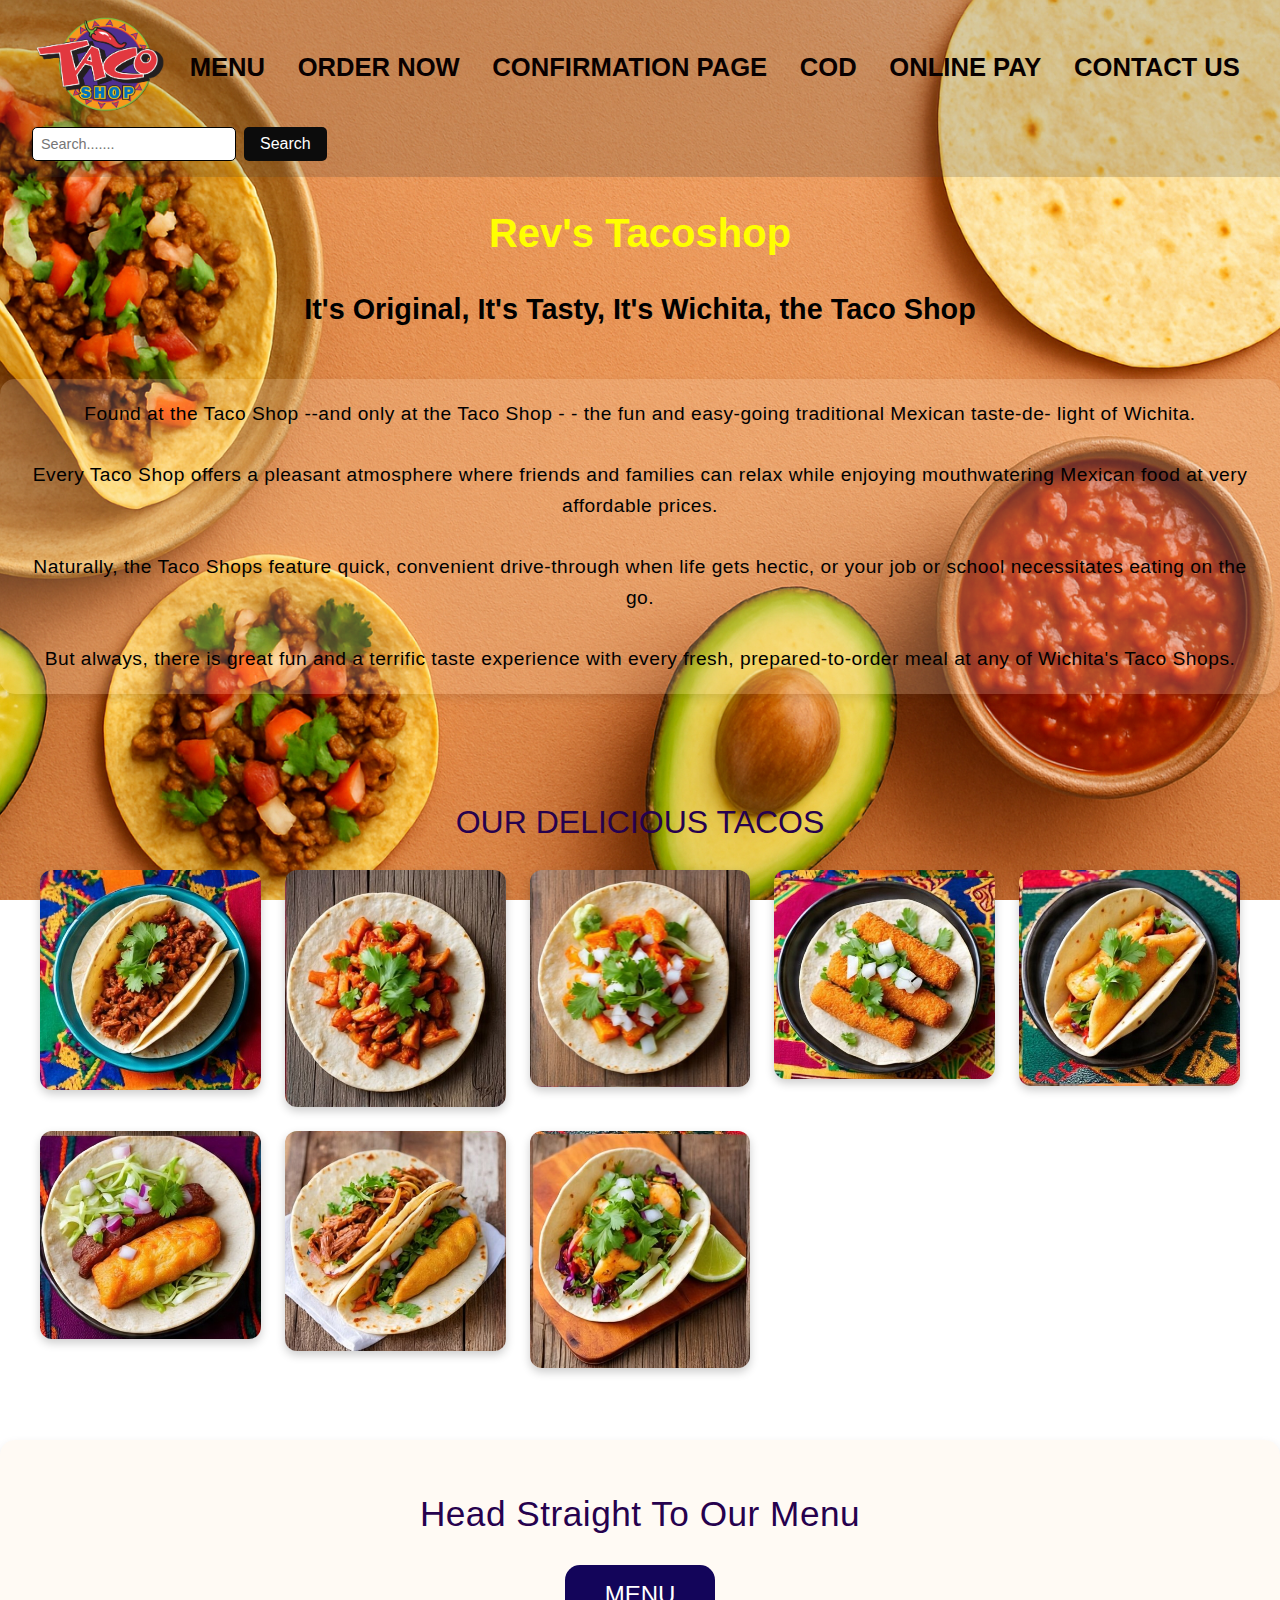
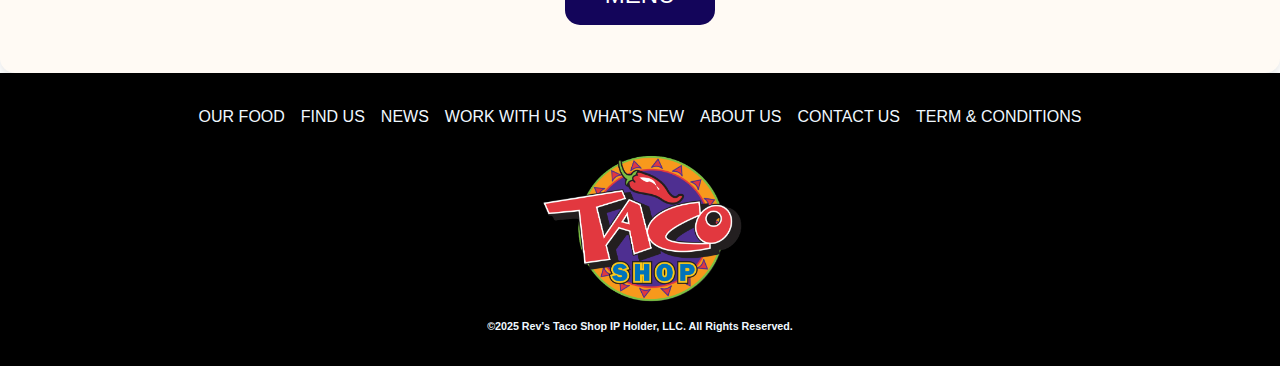
<file: index.html>
<!DOCTYPE html>
<html lang="en">
<head>
    <meta charset="UTF-8">
    <meta name="viewport" content="width=device-width, initial-scale=1.0">
    <title>Rev's Tacoshop</title>
       <link rel="stylesheet" href="styles.css">


</head>
<body>
    <header>
        <nav>
         <div id="nav_bar">
            <div id="nav_bar_content"> 
            <a id="logo" href="index.html"><img src="image.png" alt="Rev's Tacoshop Logo"></a>
            <a id="Menu" href="Menu.html">MENU</a>
            <a id="order_now" href="Order.html">ORDER NOW</a>
            <a id="confirmation" href="Confirmation.html">CONFIRMATION PAGE</a>
            <a id="COD" href="Cod.html">COD</a>
            <a id="online_pay" href="OnlinePay.html">ONLINE PAY</a>
            <a id="contact_us" href="contactus.html">CONTACT US</a>
            


            <!--Search form-->

            <form id="form1"action="action.php" method="get">
            <input id="search_bar" type="text" placeholder="Search.......">
            <button id="search_button" type="button" onclick="alert('hi im shivay')">Search</button>
            </form>
            </div>
        </div>
        </nav>
    </header>
    <main>
        <h1 class="top_heading"><b>Rev's Tacoshop</b></h1>
        <h3 id="second_heading">It's Original, It's Tasty, It's Wichita, the Taco Shop</h3>
        <p id="para_1">Found at the Taco Shop --and only at the Taco Shop - - the fun and easy-going traditional Mexican taste-de- light of Wichita.<br><br> Every Taco Shop offers a pleasant atmosphere where friends and families can relax while enjoying mouthwatering Mexican food at very affordable prices.<br><br>
Naturally, the Taco Shops feature quick, convenient drive-through when life gets hectic, or your job or school necessitates eating on the go.<br><br>
But always, there is great fun and a terrific taste experience with every fresh, prepared-to-order meal at any of Wichita's Taco Shops.</p>
<br>


<!-- /*HERE IS HTML TAGS FOR MAPS AND PHOTO OF TACOSHOP*/ -->
     <!-- <br>
            <img id="shop_photo" src="Rev's Photo.jpg"alt= "Shops pic"> 
            /*height="100" width="100" dimensions for phic*/ 
        <br>      <br>
        <label id="location_caption"><p><b>Location Of are Steamed Store-</b></p></label>
        <div id="location_maps">
        <iframe src="https://www.google.com/maps/embed?pb=!1m18!1m12!1m3!1d3501.1188710335036!2d77.2410203!3d28.656159199999998!2m3!1f0!2f0!3f0!3m2!1i1024!2i768!4f13.1!3m3!1m2!1s0x390cfce26ec085ef%3A0x441e32f4fa5002fb!2sRed%20Fort!5e0!3m2!1sen!2sin!4v1756997111128!5m2!1sen!2sin" width="580" height="300" style="border:0;" allowfullscreen="" loading="lazy" referrerpolicy="no-referrer-when-downgrade"></iframe>
        </div> -->
   
     <!-- <br><br>      <br>     <br>   
     <footer>
        <div>
        <button onclick="window.open('Order.html', '_blank')" Order Now>Order Now</button>
        </div> 
    </footer> -->

    <section id="gallery">
        <div class="gallery_heading">OUR DELICIOUS TACOS</div>
        <div class="gallery_container">
            <img src="taco1.jpg" alt="taco1">
            <img src="taco2.jpg" alt="taco2">
            <img src="taco3.jpg" alt="taco3">
            <img src="taco4.jpg" alt="taco4">
            <img src="taco5.jpg" alt="taco5">
            <img src="taco6.jpg" alt="taco6">
            <img src="taco7.jpg" alt="taco7">
            <img src="taco8.jpg" alt="taco8">
            <!-- <img src="taco9.jpeg" alt="taco9"> -->
        </div>
        <br>
    </section>
    <section id="menu">
    <div class="menu_heading">Head Straight To Our Menu</div>
    <button onclick="window.open('Menu.html', '_blank')">MENU</button>
    </section>
     </main>
     <footer>
        <section id="footer">
            <div id="links">
            <a id="our_food" href="#">OUR FOOD</a>
            <a id="find_us" href="#">FIND US</a>
            <a id="news" href="#">NEWS</a>
            <a id="work_with_us" href="#">WORK WITH US</a>
            <a id="whats_new" href="#">WHAT'S NEW</a>
            <a id="about_us" href="#">ABOUT US</a>
            <a id="contact_us" href="#">CONTACT US</a>
            <a id="tnc" href="#">TERM & CONDITIONS</a>
            </div>
            <div id="copyright">
                <div id="pic">
                <a id="logo" href="#"><img src="image.png" alt="pic"></a>
                <h6>©2025 Rev's Taco Shop IP Holder, LLC. All Rights Reserved.</h6>
                </div>
            </div>
            </div>
</body>
</html>
</file>
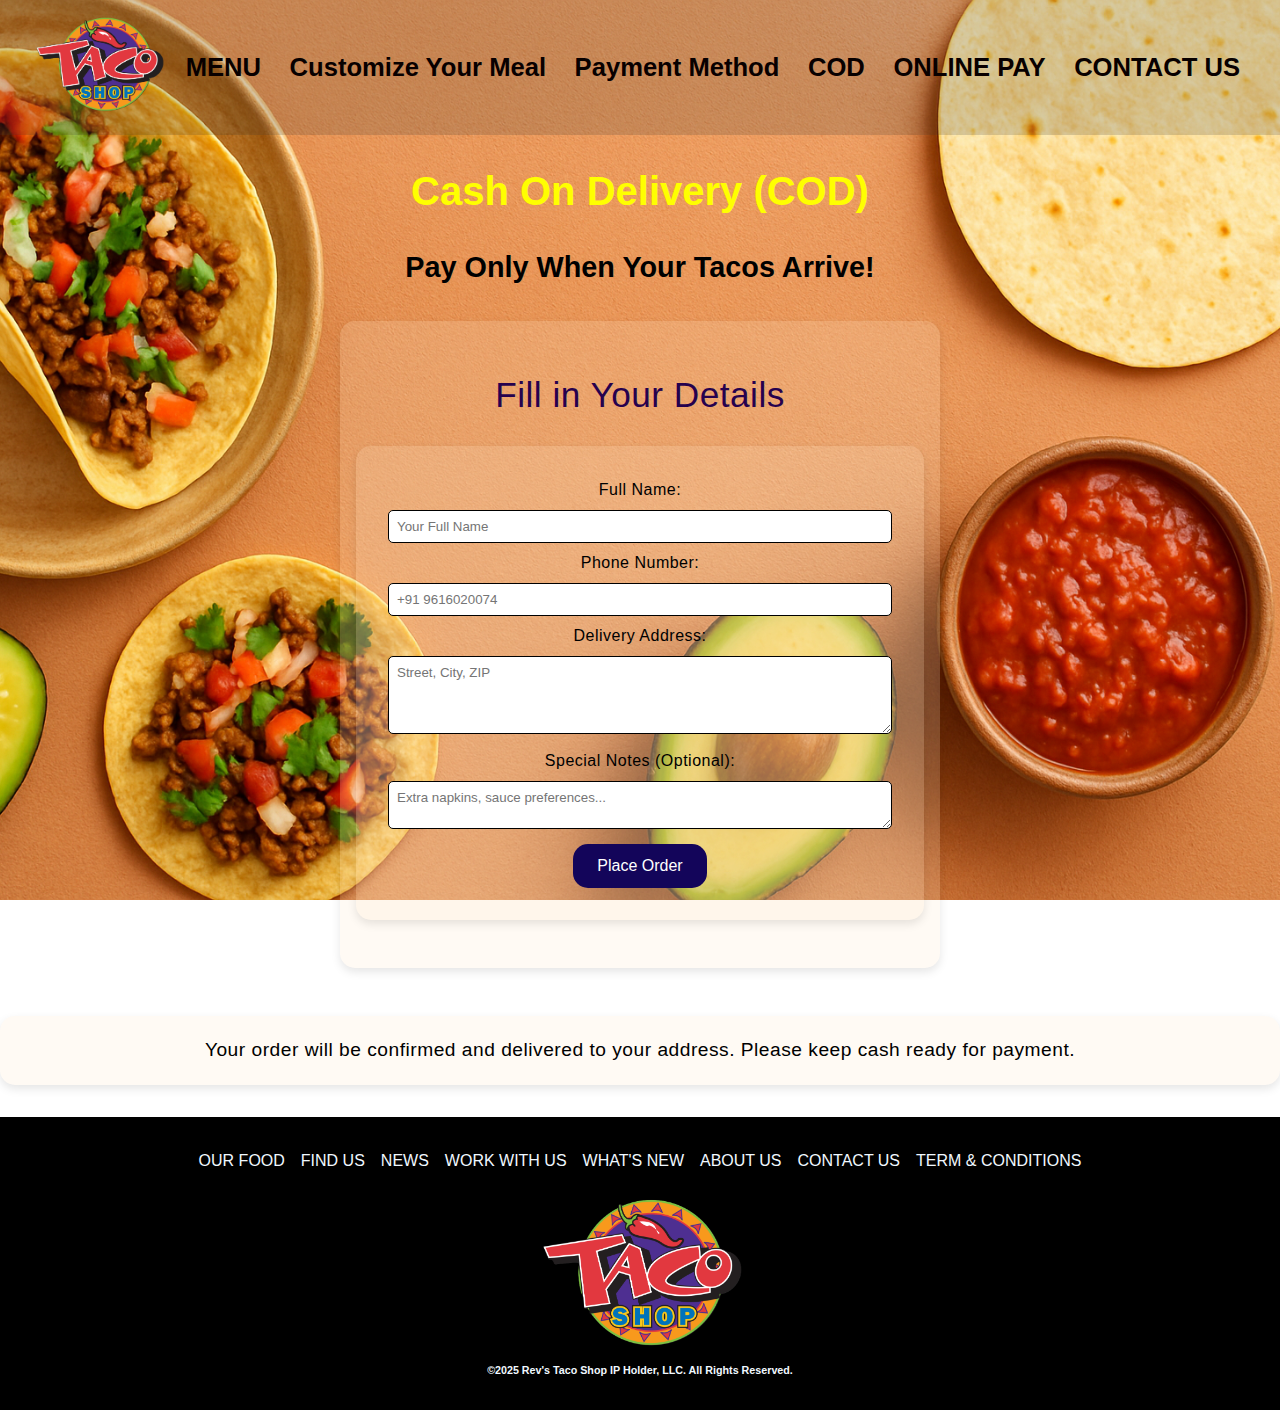
<file: Cod.html>
<!DOCTYPE html>
<html lang="en">
<head>
    <meta charset="UTF-8">
    <meta name="viewport" content="width=device-width, initial-scale=1.0">
    <title>COD - Rev's Tacoshop</title>
    <link rel="stylesheet" href="styles.css">
</head>
<body>
    <!-- ================= NAVBAR ================= -->
    <header>
        <nav>
            <div id="nav_bar">
                <div id="nav_bar_content">
                    <a id="logo" href="index.html"><img src="image.png" alt="Rev's Tacoshop Logo"></a>
                    <a href="Menu.html">MENU</a>
                    <a href="Customization.html">Customize Your Meal</a>
                    <a href="Payment_M.html">Payment Method</a>
                    <a href="Cod.html">COD</a>
                    <a href="OnlinePay.html">ONLINE PAY</a>
                    <a href="contactus.html">CONTACT US</a>

                    <!-- Search -->
                    <!-- <form id="form1" action="action.php" method="get">
                        <input id="search_bar" type="text" placeholder="Search...">
                        <button id="search_button" type="button" onclick="alert('Search clicked!')">Search</button>
                    </form> -->
                </div>
            </div>
        </nav>
    </header>

    <!-- ================= PAGE HEADING ================= -->
    <main>
        <h1 class="top_heading"><b>Cash On Delivery (COD)</b></h1>
        <h3 id="second_heading">Pay Only When Your Tacos Arrive!</h3>

        <!-- ================= COD FORM ================= -->
        <section id="menu" style="margin: 2rem auto; max-width: 600px;">
            <div class="menu_heading">Fill in Your Details</div>
            <div style="background-color: rgba(255, 230, 200, 0.2); padding: 2rem; border-radius: 15px; box-shadow: 0 0.25rem 0.625rem rgba(0,0,0,0.1);">
                <form id="cod_form" onsubmit="showConfirmation(event)">

                    <label for="name">Full Name:</label><br>
                   <input type="text" id="name" name="name" placeholder="Your Full Name" required style="width: 100%; padding: 0.5rem; margin: 0.5rem 0; border-radius: 5px; border: 1px solid black;"><br>  <!-- this required will give pop up until the fei;d is not filled -->

                    <label for="phone">Phone Number:</label><br>
                    <input type="tel" id="phone" name="phone" placeholder="+91 9616020074" required style="width: 100%; padding: 0.5rem; margin: 0.5rem 0; border-radius: 5px; border: 1px solid black;"><br>

                    <label for="address">Delivery Address:</label><br>
                    <textarea id="address" name="address" rows="4" placeholder="Street, City, ZIP" required style="width: 100%; padding: 0.5rem; margin: 0.5rem 0; border-radius: 5px; border: 1px solid black;"></textarea><br>

                    <label for="notes">Special Notes (Optional):</label><br>
                    <textarea id="notes" name="notes" rows="2" placeholder="Extra napkins, sauce preferences..." style="width: 100%; padding: 0.5rem; margin: 0.5rem 0; border-radius: 5px; border: 1px solid black;"></textarea><br>

                    <button type="submit" style="font-size: 1rem; padding: 0.8rem 1.5rem; border-radius: 15px; border: none; color: white; background-color: rgb(19,5,90); cursor: pointer; transition: 0.3s;">Place Order</button>
                </form>
            </div>
        </section>

        <!-- ================= CONFIRMATION MESSAGE ================= -->
        <section style="text-align: center; margin-top: 3rem;">
            <p id="para_1">Your order will be confirmed and delivered to your address. Please keep cash ready for payment.</p>
        </section>
    </main>

    <!-- ================= FOOTER ================= -->
    <footer>
        <section id="footer">
            <div id="links">
                <a href="#">OUR FOOD</a>
                <a href="#">FIND US</a>
                <a href="#">NEWS</a>
                <a href="#">WORK WITH US</a>
                <a href="#">WHAT'S NEW</a>
                <a href="#">ABOUT US</a>
                <a href="#">CONTACT US</a>
                <a href="#">TERM & CONDITIONS</a>
            </div>
            <div id="copyright">
                <div id="pic">
                    <a href="#"><img src="image.png" alt="pic"></a>
                    <h6>©2025 Rev's Taco Shop IP Holder, LLC. All Rights Reserved.</h6>
                </div>
            </div>
        </section>
    </footer>
</body>
</html>
<script>
        function showConfirmation(event) {
            event.preventDefault();
            alert("✅ Your order has been placed successfully!");
        }
    </script>
</file>
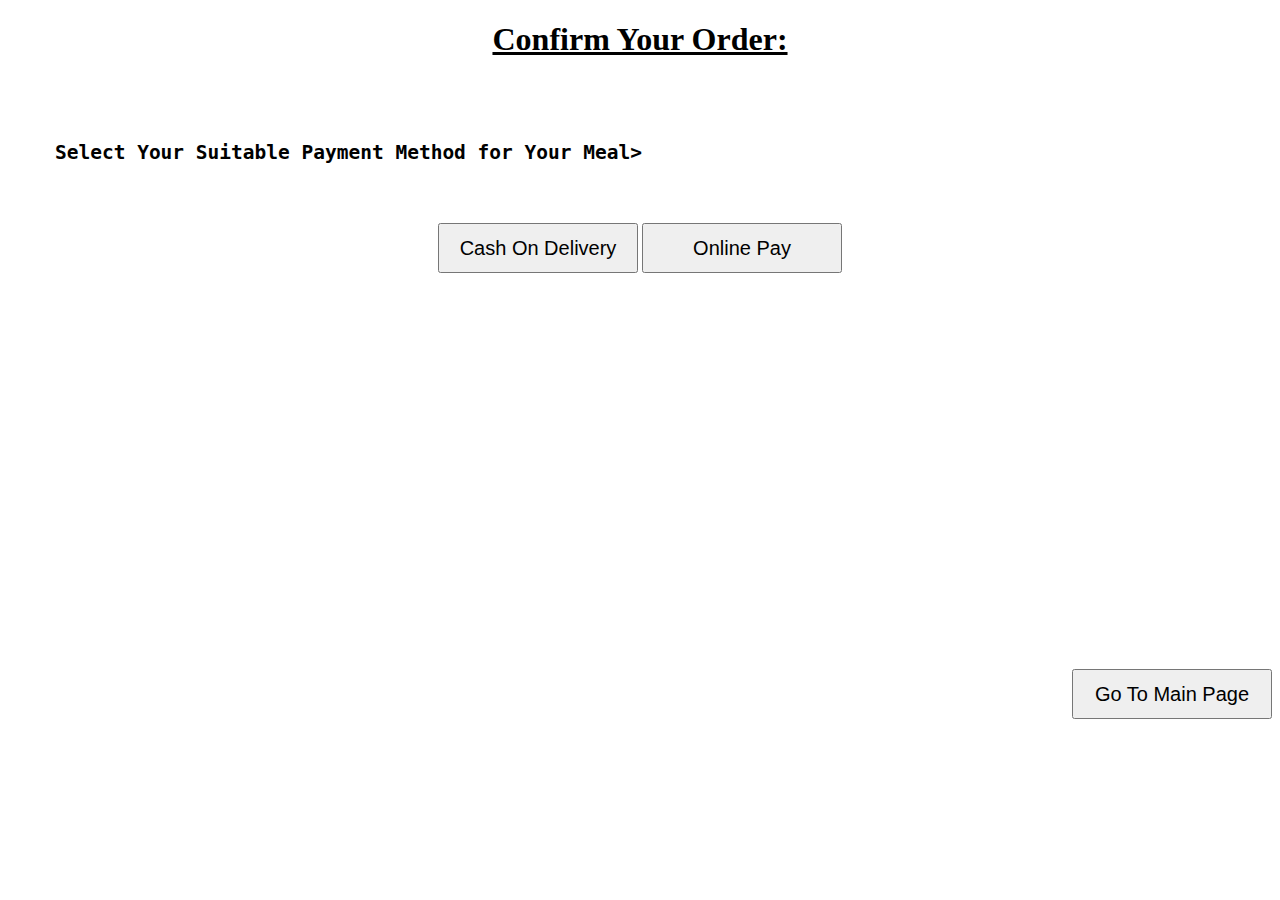
<file: Confirmation.html>
<!DOCTYPE html>
<html lang="en">
<head>
    <meta charset="UTF-8">
    <meta name="viewport" content="width=device-width, initial-scale=1.0">
    <title>Payment</title>
</head>
<body>
    <header>
        <h1 align="center"><b><u>Confirm Your Order:</u></b></h1>
        <pre>
        <br>
        <h2><b>    Select Your Suitable Payment Method for Your Meal></b></h2>
        </pre>
    </header>
    <main>
        <center>
        
        <button onclick="window.open('Cod.html', '_blank')" style="width:200px;height:50px;font-size:20px;"Cod>Cash On Delivery</button>
        <button onclick="window.open('OnlinePay.html', '_blank')" style="width:200px;height:50px;font-size:20px;"OnlinePay>Online Pay</button>
        
        </center>
    </main>
    <br>    <br>    <br>    <br>    <br>    <br>    <br>    <br>    <br>    <br>    <br>    <br>    <br>    <br>    <br>    <br>    <br>    <br>     <br>    <br>    <br>    <br>

    <footer>
        
        <button onclick="window.open('index.html', '_blank')" style="width:200px;height:50px;font-size:20px;float:right;"Go_To_MainPage>Go To Main Page</button>
        
    </footer>
</body>
</html>
</file>
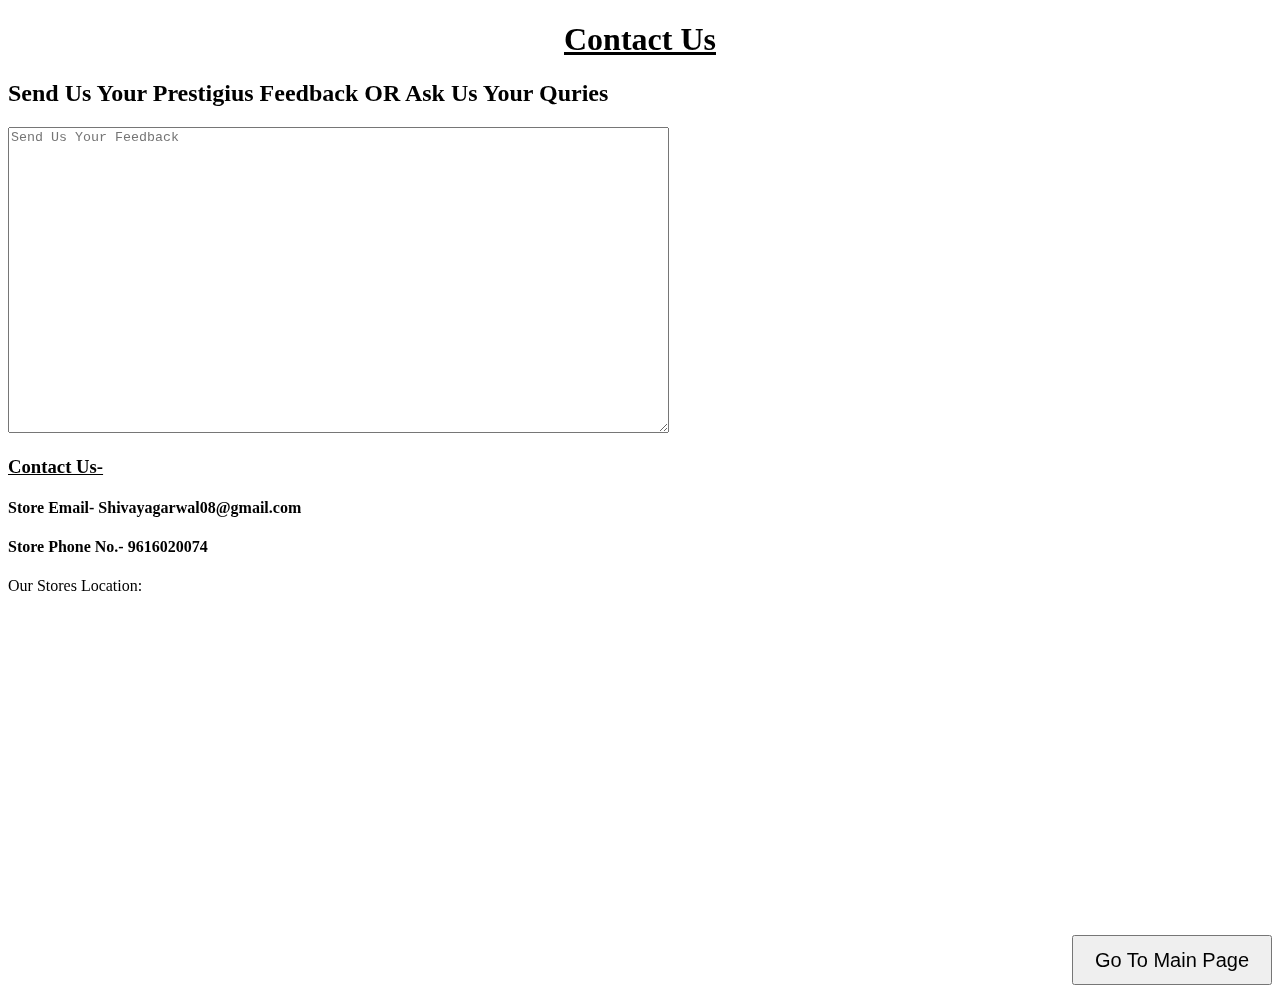
<file: contactus.html>
<!DOCTYPE html>
<html lang="en">
<head>
    <meta charset="UTF-8">
    <meta name="viewport" content="width=device-width, initial-scale=1.0">
    <title>Contact_Us</title>
</head>
<body>
    <header>
        <h1 align="center"><b><u>Contact Us</u></b></h1>
    </header>
    <main>
    <form action="/action.php">
        <h2>Send Us Your Prestigius Feedback OR Ask Us Your Quries</h2>
        <textarea name="Send_us_a_Message_"id="102"placeholder="Send Us Your Feedback" rows="20" cols="80"></textarea>
    </form>
    <P><h3><u>Contact Us-</u></h3></P>
    <p>
        <h4>Store Email- Shivayagarwal08@gmail.com</h4>
        <h4>Store Phone No.- 9616020074</h4>
    </p>
    <p>Our Stores Location:</p>
    <iframe src="https://www.google.com/maps/embed?pb=!1m18!1m12!1m3!1d3501.1188710335036!2d77.2410203!3d28.656159199999998!2m3!1f0!2f0!3f0!3m2!1i1024!2i768!4f13.1!3m3!1m2!1s0x390cfce26ec085ef%3A0x441e32f4fa5002fb!2sRed%20Fort!5e0!3m2!1sen!2sin!4v1756997111128!5m2!1sen!2sin" width="580" height="300" style="border:0;" allowfullscreen="" loading="lazy" referrerpolicy="no-referrer-when-downgrade" align="left">
    </iframe>
    </main>
<br><br><br>
<br><br><br>
<br><br><br>
<br><br><br>
<br><br><br>
<br><br><br>

     <footer>
        <button onclick="window.open('index.html', '_blank')" style="width:200px;height:50px;font-size:20px;float:right;"Go_To_MainPage>Go To Main Page</button>
    </footer>
</body>
</html>
</file>
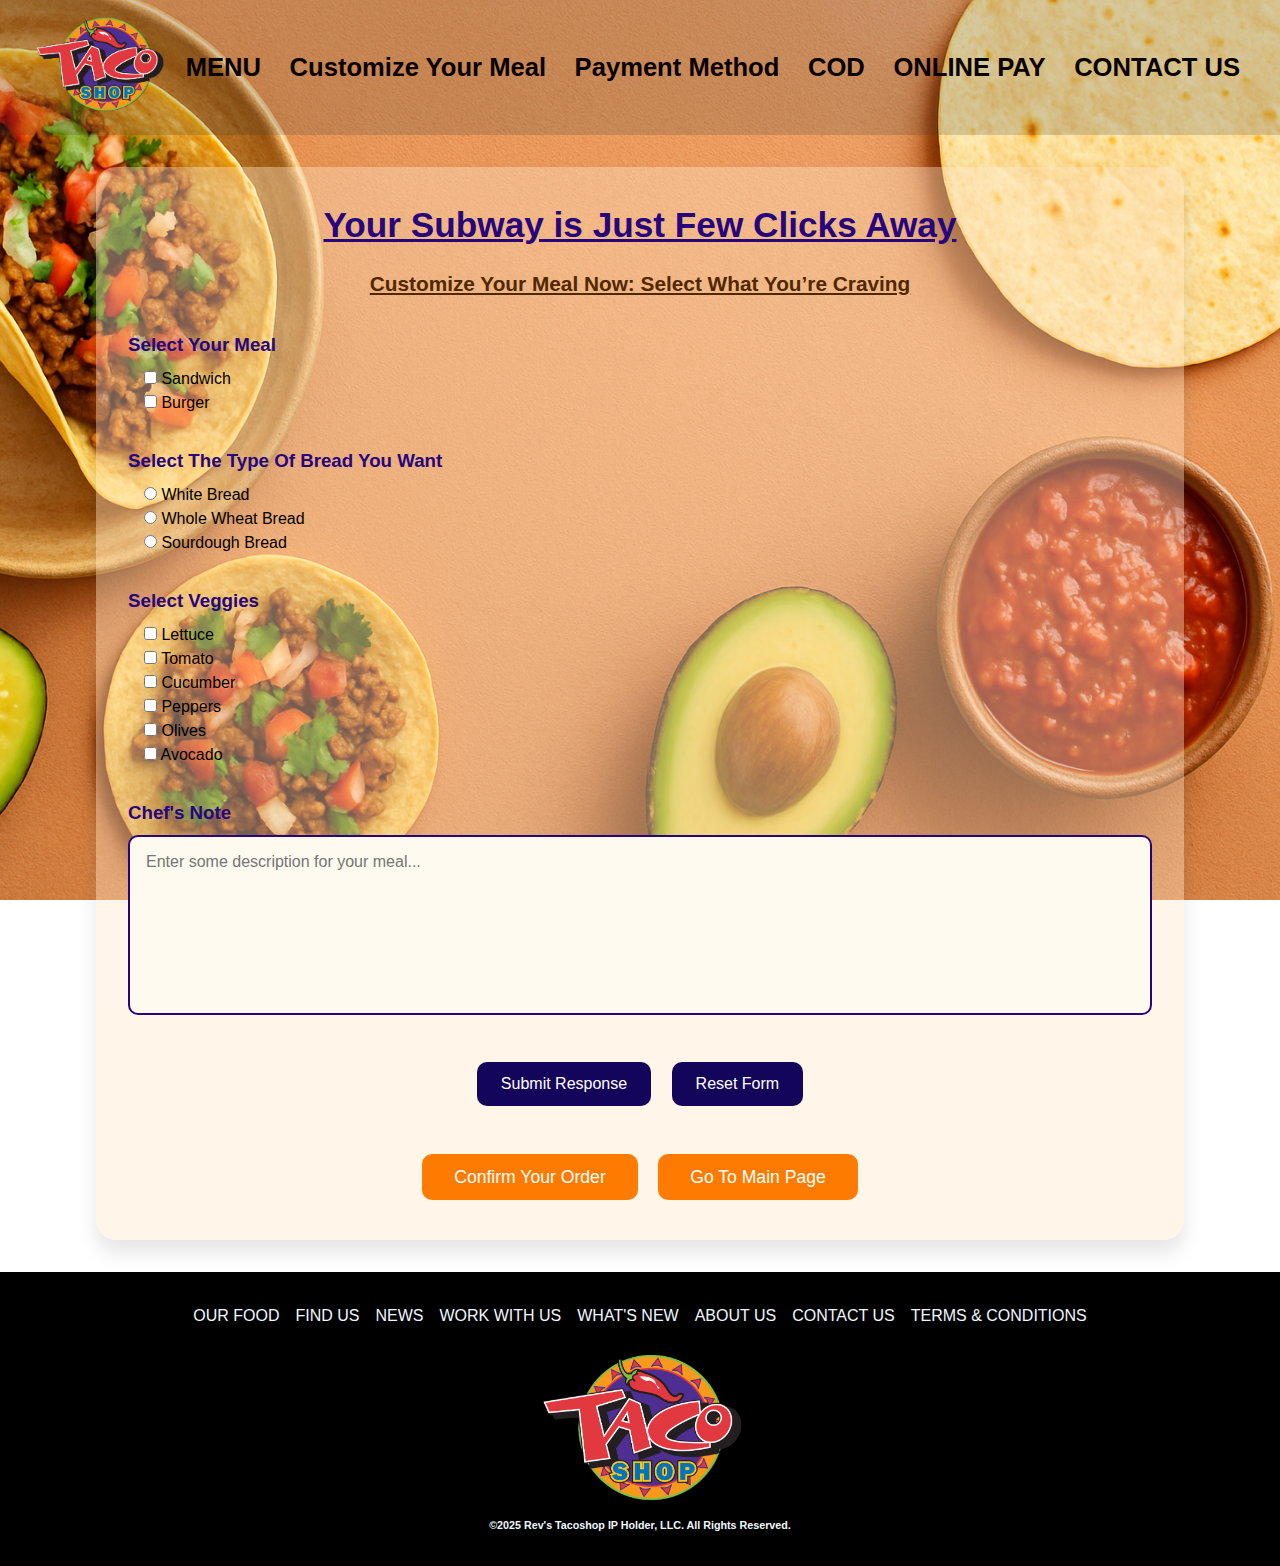
<file: Customization.html>
<!DOCTYPE html>
<html lang="en">
<head>
    <meta charset="UTF-8">
    <meta name="viewport" content="width=device-width, initial-scale=1.0">
    <title>Rev's Tacoshop | Order Page</title>

    <!-- Link CSS -->
    <link rel="stylesheet" href="Customization.css">
</head>
<body>
    
    <!-- 0000000000000000000000000000000000000
         HEADER & NAVIGATION
    0000000000000000000000000000000000 -->
    <header>
        <nav>
            <div id="nav_bar">
                <div id="nav_bar_content">
                    <a id="logo" href="index.html"><img src="image.png" alt="Rev's Tacoshop Logo"></a>
                    <a href="Menu.html">MENU</a>
                    <a href="Customization.html">Customize Your Meal</a>
                    <a href="Payment_M.html">Payment Method</a>
                    <a href="Cod.html">COD</a>
                    <a href="OnlinePay.html">ONLINE PAY</a>
                    <a href="contactus.html">CONTACT US</a>

                    
                    <!-- <form id="form1" action="action.php" method="get">
                        <input id="search_bar" type="text" placeholder="Search.......">
                        <button id="search_button" type="button">Search</button>
                    </form> -->
                </div>
            </div>
        </nav>
    </header>


    <!-- 0000000000000000000000000000000000000000000000000000000000
         MAIN ORDER SECTION
    000000000000000000000000000000000000000000000 -->
    <main>
        <section id="order_section">
            <h1><u>Your Subway is Just Few Clicks Away</u></h1>
            <h2><u>Customize Your Meal Now: Select What You’re Craving</u></h2>

            <form id="order_form" action="https://sheetdb.io/api/v1/ohk632bkkq5s9" method="post">
                
                <!-- Meal Choice -->

                <div class="form_group">
                    <h3>Select Your Meal</h3>
                    <label><input type="checkbox" name="data[FOOD]" value="Sandwich" > Sandwich</label><br>
                    <label><input type="checkbox" name="data[FOOD]" value="Burger"> Burger</label>
                </div>

                <!-- Bread Choice -->

                <div class="form_group">
                    <h3>Select The Type Of Bread You Want</h3>
                    <label><input type="radio" name="data[bread-type]" value="White Bread"> White Bread</label><br>
                    <label><input type="radio" name="data[bread-type]" value="Whole Wheat Bread"> Whole Wheat Bread</label><br>
                    <label><input type="radio" name="data[bread-type]" value="Sourdough Bread"> Sourdough Bread</label>
                </div>

                <!-- Veggie Choice -->

                <div class="form_group">
                    <h3>Select Veggies</h3>
                    <label><input type="checkbox" name="data[veggies]" value="Lettuce"> Lettuce</label><br>
                    <label><input type="checkbox" name="data[veggies]" value="Tomato"> Tomato</label><br>
                    <label><input type="checkbox" name="data[veggies]" value="Cucumber"> Cucumber</label><br>
                    <label><input type="checkbox" name="data[veggies]" value="Peppers"> Peppers</label><br>
                    <label><input type="checkbox" name="data[veggies]" value="Olives"> Olives</label><br>
                    <label><input type="checkbox" name="data[veggies]" value="Avocado"> Avocado</label>
                </div>

                <!-- Extra Description -->

                <div class="form_group">
                    <h3>Chef's Note</h3>
                    <textarea name="data[feedback]" id="feedback" placeholder="Enter some description for your meal..." rows="8"></textarea>
                </div>

                    <!--SCript for desplaying msg -->

                <script>
                var form = document.getElementById('order_form');

                form.addEventListener("submit", e => {
                e.preventDefault();

                fetch(form.action, {
                method: "POST",
                     body: new FormData(form)
                 })
                     .then(response => response.json())
                 .then(data => {
                                    alert('Submitted !! 😊 Thank you ');
                    window.location.href = '';
                 location.reload();
                      })
              .catch(error => {
                      console.error('Error:', error);
                  alert('Something went wrong. Please try again!');
                      });
                    });
                </script>

                <!-- Buttons -->

                <div class="form_buttons">
                    <input type="submit" value="Submit Response">
                    <input type="reset" value="Reset Form">
                </div>

            </form>

            <!-- Navigation Buttons -->
            <div id="order_links">
                <button onclick="window.location.href='Payment_M.html'">Confirm Your Order</button>
                <button onclick="window.location.href='index.html'">Go To Main Page</button>
            </div>
        </section>
    </main>


    <!-- 00000000000000000000000000000000
         FOOTER SECTION
    00000000000000000000000000000000000000000 -->
    <footer>
        <section id="footer">
            <div id="links">
                <a href="#">OUR FOOD</a>
                <a href="#">FIND US</a>
                <a href="#">NEWS</a>
                <a href="#">WORK WITH US</a>
                <a href="#">WHAT'S NEW</a>
                <a href="#">ABOUT US</a>
                <a href="#">CONTACT US</a>
                <a href="#">TERMS & CONDITIONS</a>
            </div>

            <div id="copyright">
                <div id="pic">
                    <a href="#"><img src="image.png" alt="Footer Logo"></a>
                    <h6>©2025 Rev's Tacoshop IP Holder, LLC. All Rights Reserved.</h6>
                </div>
            </div>
        </section>
    </footer>

</body>
</html>
</file>
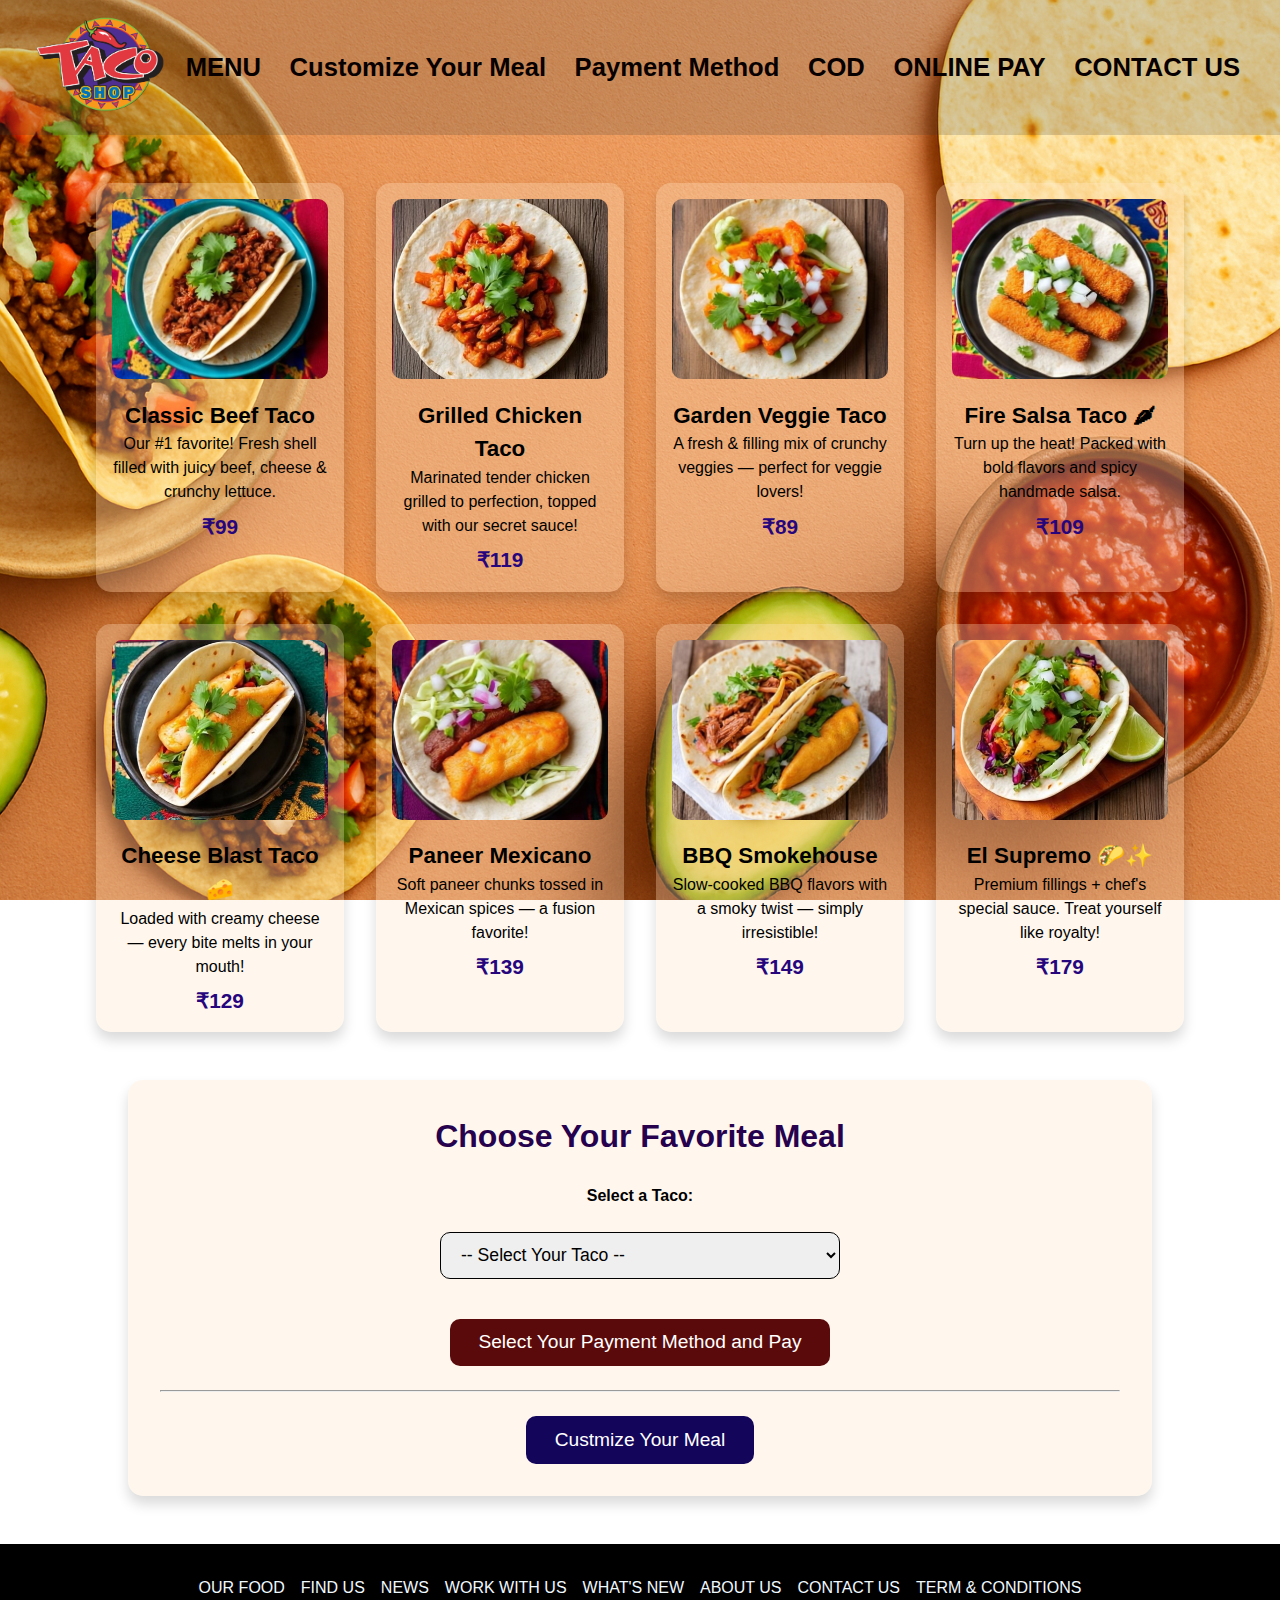
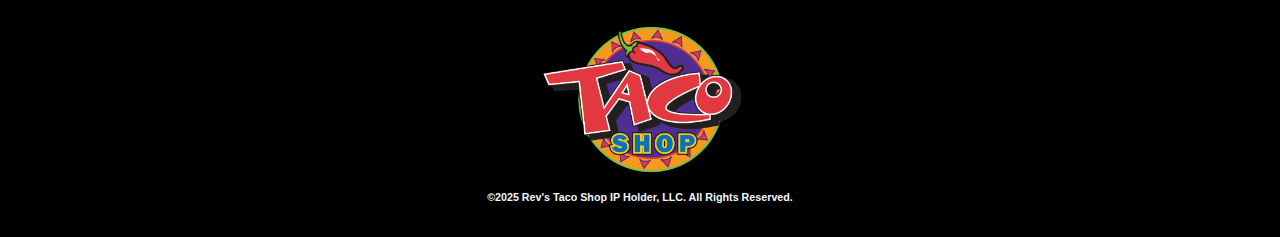
<file: Menu.html>
<!DOCTYPE html>
<html lang="en">
<head>
    <meta charset="UTF-8">
    <meta name="viewport" content="width=device-width, initial-scale=1.0">
    <title>Menu Page </title>
           <link rel="stylesheet" href="menu.css">

</head>
<head>
    <header>
    <nav>
        <div id="nav_bar">
                <div id="nav_bar_content">
                    <a id="logo" href="index.html"><img src="image.png" alt="Rev's Tacoshop Logo"></a>
                    <a href="Menu.html">MENU</a>
                    <a href="Customization.html">Customize Your Meal</a>
                    <a href="Payment_M.html">Payment Method</a>
                    <a href="Cod.html">COD</a>
                    <a href="OnlinePay.html">ONLINE PAY</a>
                    <a href="contactus.html">CONTACT US</a>

                <!-- <form id="form1" action="action.php" method="get">
                    <input id="search_bar" type="text" placeholder="Search.......">
                    <button id="search_button" type="button">Search</button>
                </form> -->
            </div>
        </div>
    </nav>
</header>
</head>
<body>
    <section id="menu_items">
    <div class="menu_grid">

        <div class="menu_card">
            <img src="taco1.jpg" alt="Classic Beef Taco">
            <h3>Classic Beef Taco</h3>
            <p>Our #1 favorite! Fresh shell filled with juicy beef, cheese & crunchy lettuce.</p>
            <span>₹99</span>
        </div>

        <div class="menu_card">
            <img src="taco2.jpg" alt="Chicken Taco">
            <h3>Grilled Chicken Taco</h3>
            <p>Marinated tender chicken grilled to perfection, topped with our secret sauce!</p>
            <span>₹119</span>
        </div>

        <div class="menu_card">
            <img src="taco3.jpg" alt="Veggie Taco">
            <h3>Garden Veggie Taco</h3>
            <p>A fresh & filling mix of crunchy veggies — perfect for veggie lovers!</p>
            <span>₹89</span>
        </div>

        <div class="menu_card">
            <img src="taco4.jpg" alt="Spicy Salsa Taco">
            <h3>Fire Salsa Taco 🌶</h3>
            <p>Turn up the heat! Packed with bold flavors and spicy handmade salsa.</p>
            <span>₹109</span>
        </div>

        <div class="menu_card">
            <img src="taco5.jpg" alt="Cheese Blast Taco">
            <h3>Cheese Blast Taco 🧀</h3>
            <p>Loaded with creamy cheese — every bite melts in your mouth!</p>
            <span>₹129</span>
        </div>

        <div class="menu_card">
            <img src="taco6.jpg" alt="Paneer Taco">
            <h3>Paneer Mexicano</h3>
            <p>Soft paneer chunks tossed in Mexican spices — a fusion favorite!</p>
            <span>₹139</span>
        </div>

        <div class="menu_card">
            <img src="taco7.jpg" alt="BBQ Taco">
            <h3>BBQ Smokehouse</h3>
            <p>Slow-cooked BBQ flavors with a smoky twist — simply irresistible!</p>
            <span>₹149</span>
        </div>

        <div class="menu_card">
            <img src="taco8.jpg" alt="Premium Taco">
            <h3>El Supremo 🌮✨</h3>
            <p>Premium fillings + chef's special sauce. Treat yourself like royalty!</p>
            <span>₹179</span>
        </div>

    </div>
</section>
<!-- =========================
     CUSTOMER MEAL SELECTION
========================= -->
<section id="meal_selection">
    <h2 class="meal_heading">Choose Your Favorite Meal</h2>
    <form id="meal_form" action="#" method="post">
        <label for="meal_list"><b>Select a Taco:</b></label><br><br>
        <select id="meal_list" name="meal_list">
            <option value="">-- Select Your Taco --</option>
            <option value="beef_taco">Classic Beef Taco</option>
            <option value="chicken_taco">Grilled Chicken Taco</option>
            <option value="veggie_taco">Garden Veggie Taco</option>
            <option value="salsa_taco">Fire Salsa Taco 🌶</option>
            <option value="cheese_taco">Cheese Blast Taco 🧀</option>
            <option value="paneer_taco">Paneer Mexicano</option>
            <option value="bbq_taco">BBQ Smokehouse</option>
            <option value="supreme_taco">El Supremo 🌮✨</option>
        </select>
        <br><br>

       <!-- Horizontal button to go to Confirmation Page -->
        <button id="confirm_button" type="button" onclick="window.location.href='Payment_M.html'">
            Select Your Payment Method and Pay
        </button>

        <br><br><hr><br>

         <!-- Button to go to Order Page -->
        <button id="order_button" type="button" onclick="window.location.href='Customization.html'">
            Custmize Your Meal
        </button>

       
    </form>
</section>

<footer>
    <section id="footer">
        <div id="links">
            <a href="#">OUR FOOD</a>
            <a href="#">FIND US</a>
            <a href="#">NEWS</a>
            <a href="#">WORK WITH US</a>
            <a href="#">WHAT'S NEW</a>
            <a href="#">ABOUT US</a>
            <a href="#">CONTACT US</a>
            <a href="#">TERM & CONDITIONS</a>
        </div>

        <div id="copyright">
            <div id="pic">
                <a href="#"><img src="image.png" alt="Footer Logo"></a>
                <h6>©2025 Rev's Taco Shop IP Holder, LLC. All Rights Reserved.</h6>
            </div>
        </div>
    </section>
</footer>

</body>
</html>
</body>
</html>
</file>
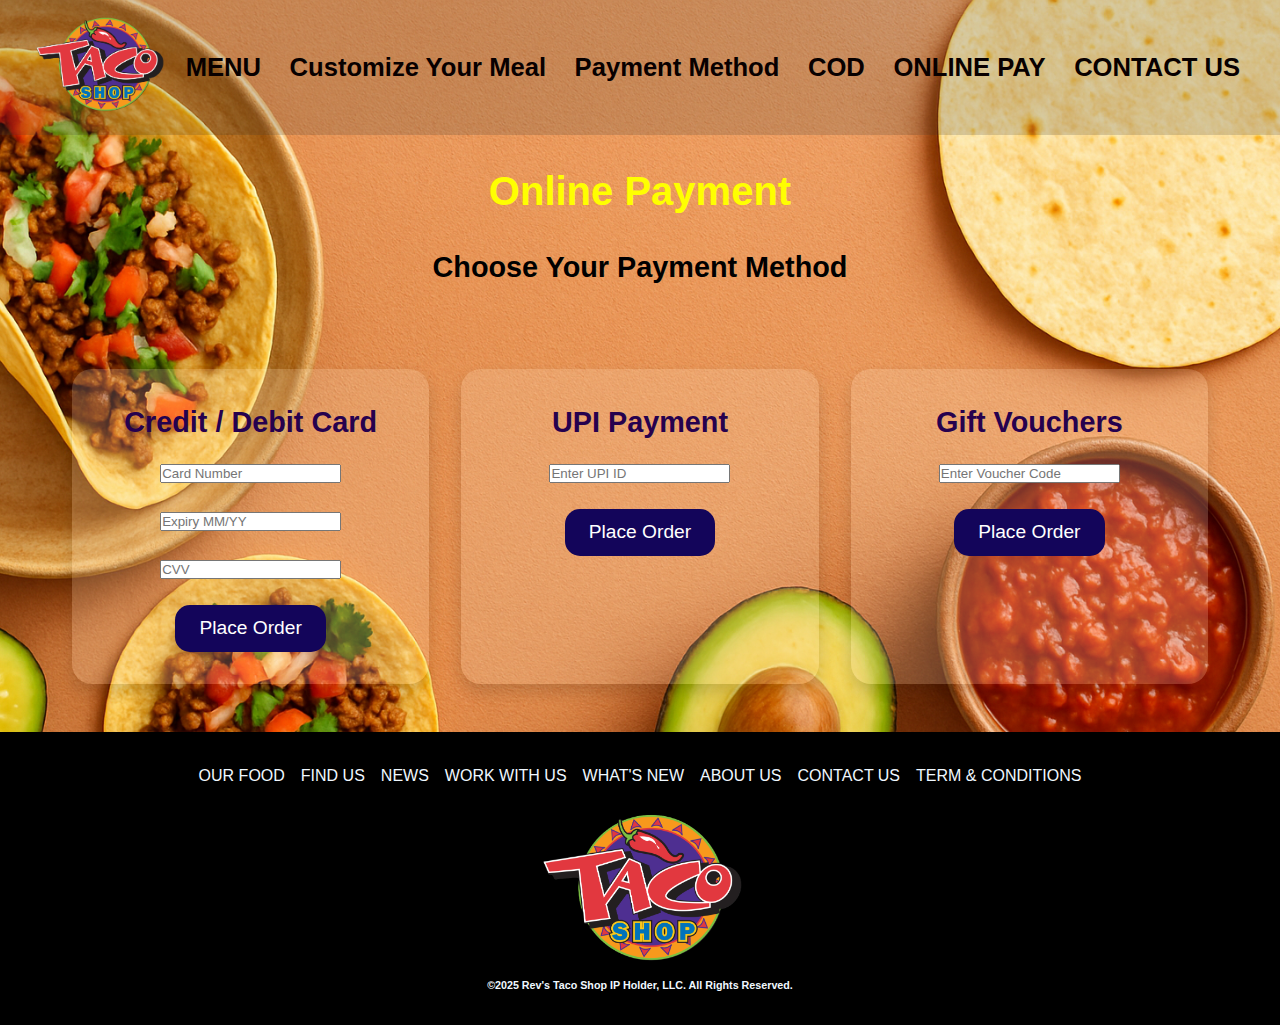
<file: OnlinePay.html>
<!DOCTYPE html>
<html lang="en">
<head>
    <meta charset="UTF-8">
    <meta name="viewport" content="width=device-width, initial-scale=1.0">
    <title>Online Payment - Rev's Tacoshop</title>
    <link rel="stylesheet" href="styles.css">
    <style>
        /* =========================
           PAYMENT GRID LAYOUT
        ========================== */
        #payment_section {
            display: grid;
            grid-template-columns: repeat(3, 1fr);
            gap: 2rem;
            padding: 3rem 2rem;
            max-width: 1200px;
            margin: auto;
        }

        .payment_option {
            background-color: rgba(255, 230, 200, 0.2);
            padding: 2rem;
            border-radius: 20px;
            box-shadow: 0 0.5rem 1rem rgba(0,0,0,0.15);
            text-align: center;
            transition: 0.3s;
        }

        .payment_option:hover {
            box-shadow: 0 0.7rem 1.5rem rgba(0,0,0,0.2);
        }

        .payment_option h3 {
            font-size: 1.8rem;
            margin-bottom: 1rem;
            color: rgb(38,1,78);
        }

        .payment_option button {
            font-size: 1.2rem;
            padding: 0.8rem 1.5rem;
            border-radius: 15px;
            border: none;
            background-color: rgb(19,5,90);
            color: white;
            cursor: pointer;
            transition: 0.3s;
        }

        .payment_option button:hover {
            background-color: rgb(38,12,120);
        }

        /* Responsive */
        @media (max-width: 1024px) {
            #payment_section {
                grid-template-columns: repeat(2, 1fr);
            }
        }

        @media (max-width: 768px) {
            #payment_section {
                grid-template-columns: 1fr;
            }
        }
    </style>
</head>
<body>
    <header>
        <nav>
            <div id="nav_bar">
                <div id="nav_bar_content">
                    <a id="logo" href="index.html"><img src="image.png" alt="Rev's Tacoshop Logo"></a>
                    <a href="Menu.html">MENU</a>
                    <a href="Customization.html">Customize Your Meal</a>
                    <a href="Payment_M.html">Payment Method</a>
                    <a href="Cod.html">COD</a>
                    <a href="OnlinePay.html">ONLINE PAY</a>
                    <a href="contactus.html">CONTACT US</a>

                </div>
            </div>
        </nav>
    </header>

    <main>
        <h1 class="top_heading"><b>Online Payment</b></h1>
        <h3 id="second_heading">Choose Your Payment Method</h3>

        <section id="payment_section">
            <!-- Credit/Debit Cards -->
            <div class="payment_option">
                <h3>Credit / Debit Card</h3>
                <form onsubmit="showConfirmation(event)">
                    <input type="text" placeholder="Card Number" required><br><br>
                    <input type="text" placeholder="Expiry MM/YY" required><br><br>
                    <input type="text" placeholder="CVV" required><br><br>
                    <button type="submit">Place Order</button>
                </form>
            </div>

            <!-- UPI -->
            <div class="payment_option">
                <h3>UPI Payment</h3>
                <form onsubmit="showConfirmation(event)">
                    <input type="text" placeholder="Enter UPI ID" required><br><br>
                    <button type="submit">Place Order</button>
                </form>
            </div>

            <!-- Gift Vouchers -->
            <div class="payment_option">
                <h3>Gift Vouchers</h3>
                <form onsubmit="showConfirmation(event)">
                    <input type="text" placeholder="Enter Voucher Code" required><br><br>
                    <button type="submit">Place Order</button>
                </form>
            </div>
        </section>
    </main>

    <footer>
        <section id="footer">
            <div id="links">
                <a href="#">OUR FOOD</a>
                <a href="#">FIND US</a>
                <a href="#">NEWS</a>
                <a href="#">WORK WITH US</a>
                <a href="#">WHAT'S NEW</a>
                <a href="#">ABOUT US</a>
                <a href="#">CONTACT US</a>
                <a href="#">TERM & CONDITIONS</a>
            </div>
            <div id="copyright">
                <div id="pic">
                    <a href="#"><img src="image.png" alt="pic"></a>
                    <h6>©2025 Rev's Taco Shop IP Holder, LLC. All Rights Reserved.</h6>
                </div>
            </div>
        </section>
    </footer>

    <script>
        function showConfirmation(event) {
            event.preventDefault();
            alert("✅ Your order has been placed successfully!");
        }
    </script>
</body>
</html>
</file>
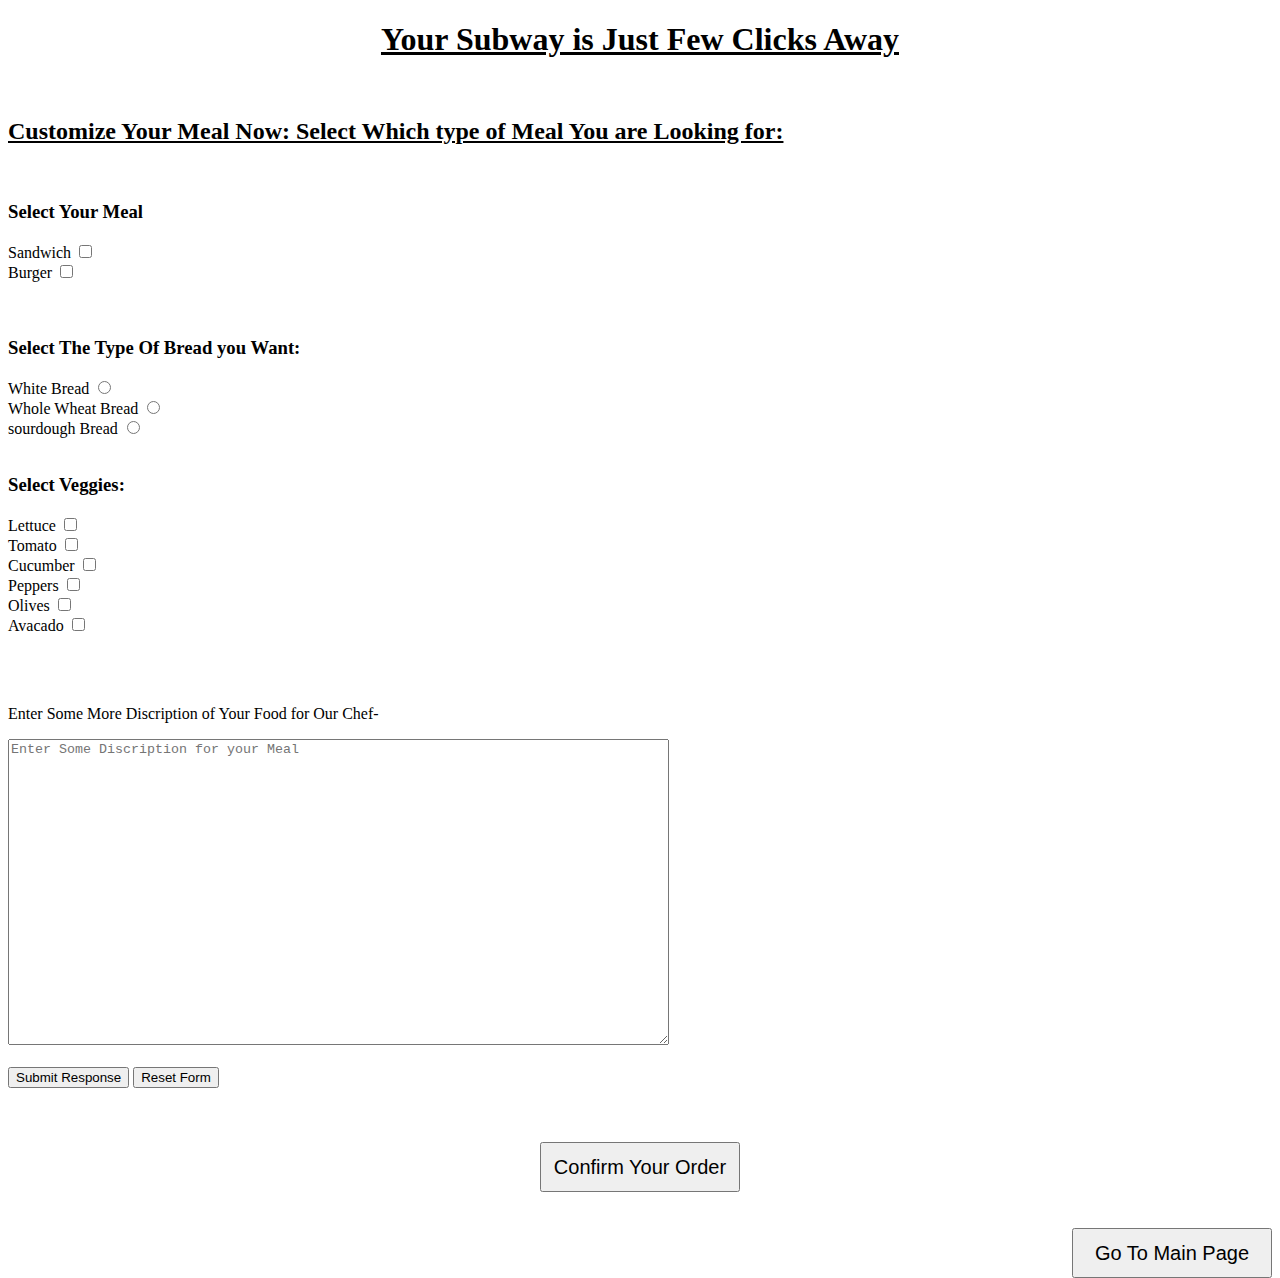
<file: Order.html>
<!DOCTYPE html>
<html lang="en">
<head>
    <meta charset="UTF-8">
    <meta name="viewport" content="width=<device-width>, initial-scale=1.0">
    <title>Rev's Order Page</title>
</head>
<body>
    <header>
        <h1 align="center"><b><u>Your Subway is Just Few Clicks Away</u></b></h1>
        <br>
        <h2><b><u>Customize Your Meal Now: Select Which type of Meal You are Looking for:</u></b></h2>
        <br>
    </header>
    <main>
        <form action="/action.php">

            <h3>Select Your Meal</h3>
            <label for="sandwich">Sandwich</label>
            <input type="checkbox" id="sandwich" name="food" value="Sandwich">
            <br>
            <label for="burger">Burger</label>
            <input type="checkbox" id="burger" name="food" value="Burger">
            
            <br>            <br>            <br> 

            <h3>Select The Type Of Bread you Want:</h3>
            <label for="white-bread">White Bread</label>
            <input type="radio" id="white-bread" name="bread-type" value="White Bread">
            <br>
            <label for="whole-wheat-bread">Whole Wheat Bread</label>
            <input type="radio" id="whole-wheat-bread" name="bread-type" value="Whole Wheat Bread">
            <br>
            <label for="sourdough-bread">sourdough Bread</label>
            <input type="radio" id="sourdough-bread" name="bread-type" value="sourdough Bread">

            <br>            <br> 

            <h3>Select Veggies:</h3>
            <label for="lettuce">Lettuce</label>
            <input type="checkbox" id="lettuce" name="veggies" value="Lettuce">
            <br>
            <label for="tomato">Tomato</label>
            <input type="checkbox" id="tomato" name="veggies" value="Tomato">
            <br>
            <label for="cucumber">Cucumber</label>
            <input type="checkbox" id="cucumber" name="veggies" value="Cucumber">
            <br>
            <label for="Peppers">Peppers</label>
            <input type="checkbox" id="Peppers" name="veggies" value="Peppers">
            <br>
            <label for="Olives">Olives</label>
            <input type="checkbox" id="Olives" name="veggies" value="Olives">
            <br>
            <label for="Avacado">Avacado</label>
            <input type="checkbox" id="Avacado" name="veggies" value="Avacado">

            <br>            <br> 
            <br>            <br> 
            <p>Enter Some More Discription of Your Food for Our Chef-</p>

            <textarea name="feedback"id="101"placeholder="Enter Some Discription for your Meal" rows="20" cols="80"></textarea>

            <br>
            <br>

            <input type="submit" value="Submit Response">

            <button type="reset">Reset Form</button>
        </form>
    </main>
    <br><br><br>
    <footer>
    
        <center>
        <button onclick="window.open('Confirmation.html', '_blank')" style="width:200px;height:50px;font-size:20px;"Confirm Your Order>Confirm Your Order</button>
        </center>
        <br>
        <br>
        
        <button onclick="window.open('index.html', '_blank')" style="width:200px;height:50px;font-size:20px;float:right;"Go_To_MainPage>Go To Main Page</button>
        
    </footer>
</body>
</html>
</file>
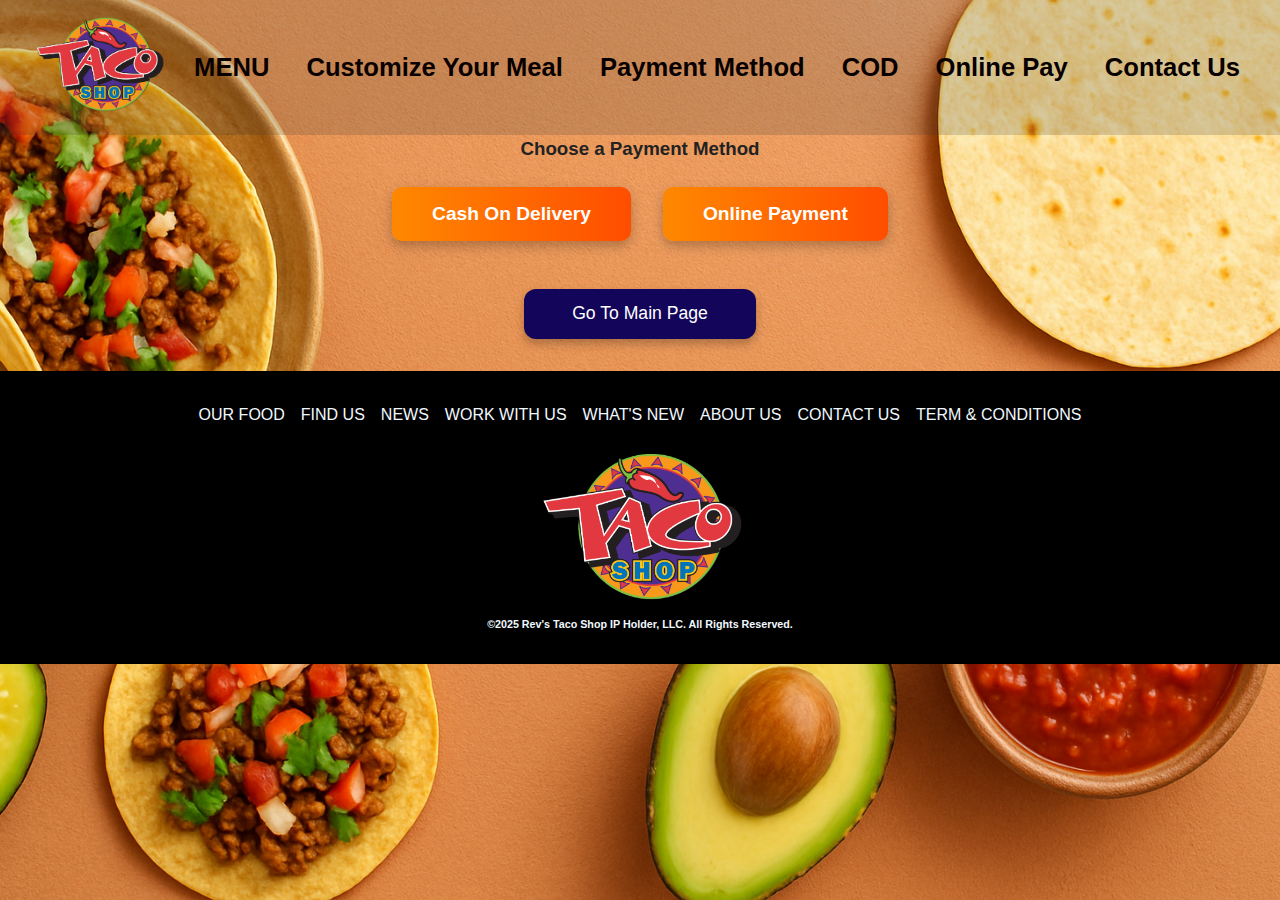
<file: Payment_M.html>
<!DOCTYPE html>
<html lang="en">
<head>
    <meta charset="UTF-8">
    <meta name="viewport" content="width=device-width, initial-scale=1.0">
    <title>Rev's Payment Page</title>
    <link rel="stylesheet" href="payment.css">
</head>
<body>

    <!-- ✅ HEADER -->
    <header>
        <nav id="nav_bar">
            <div id="nav_bar_content">
                <a id="logo" href="index.html"><img src="image.png" alt="Rev's Tacoshop Logo"></a>
                <a href="Menu.html">MENU</a>
                <a href="Customization.html">Customize Your Meal</a>
                <a href="Payment_M.html" class="active">Payment Method</a>
                <a href="Cod.html">COD</a>
                <a href="OnlinePay.html">Online Pay</a>
                <a href="contactus.html">Contact Us</a>
            </div>
        </nav>
    </header>

    <!-- ✅ PAYMENT SECTION -->
    <main id="payment_section">
        <div id="payment_box">
            <h3 id="payment_title">Choose a Payment Method</h3>

            <div class="payment_buttons">
                <button id="cod_btn" onclick="location.href='Cod.html'">Cash On Delivery</button>
                <button id="online_btn" onclick="location.href='OnlinePay.html'">Online Payment</button>
            </div>
        </div>
    </main>

    <!-- ✅ FOOTER -->
    <footer id="payment_footer">
        <button id="mainpage_btn" onclick="location.href='index.html'">Go To Main Page</button>
    </footer>

    <footer>
        <section id="footer">
            <div id="links">
                <a href="#">OUR FOOD</a>
                <a href="#">FIND US</a>
                <a href="#">NEWS</a>
                <a href="#">WORK WITH US</a>
                <a href="#">WHAT'S NEW</a>
                <a href="#">ABOUT US</a>
                <a href="#">CONTACT US</a>
                <a href="#">TERM & CONDITIONS</a>
            </div>

            <div id="copyright">
                <div id="pic">
                    <a href="#"><img src="image.png" alt="pic"></a>
                    <h6>©2025 Rev's Taco Shop IP Holder, LLC. All Rights Reserved.</h6>
                </div>
            </div>
        </section>
    </footer>

</body>
</html>
</file>
<file: Customization.css>
/* Import base styles */
@import url('styles.css');

/* =========================
   ORDER PAGE CUSTOM STYLES
========================= */

#order_section {
    width: 85%;
    margin: 2rem auto;
    text-align: center;
    background: rgba(255, 230, 200, 0.4);
    padding: 2rem;
    border-radius: 20px;
    box-shadow: 0 0.8rem 1.2rem rgba(0,0,0,0.1);
}

#order_section h1 {
    font-size: 2.2rem;
    color: rgb(38, 5, 125);
    margin-bottom: 1rem;
}

#order_section h2 {
    font-size: 1.3rem;
    color: rgb(80, 40, 0);
    margin-bottom: 2rem;
}

.form_group {
    margin-bottom: 2rem;
    text-align: left;
}

.form_group h3 {
    color: rgb(38, 5, 125);
    margin-bottom: 0.5rem;
}

.form_group label {
    font-size: 1rem;
    margin-left: 1rem;
}

textarea {
    width: 100%;
    border-radius: 10px;
    padding: 1rem;
    border: 2px solid rgb(38, 5, 125);
    font-size: 1rem;
    resize: none;
    background-color: #fffaf0;
}

/* =========================
   FORM BUTTONS
========================= */
.form_buttons {
    text-align: center;
    margin-top: 1rem;
}

.form_buttons input {
    background-color: rgb(19, 5, 90);
    color: white;
    padding: 0.8rem 1.5rem;
    margin: 0.5rem;
    border: none;
    border-radius: 10px;
    font-size: 1rem;
    cursor: pointer;
    transition: 0.3s;
}

.form_buttons input:hover {
    background-color: rgb(38, 12, 120);
}

/* =========================
   NAVIGATION BUTTONS
========================= */
#order_links {
    margin-top: 2rem;
    text-align: center;
}

#order_links button {
    background-color: rgb(255, 123, 0);
    color: white;
    padding: 0.8rem 2rem;
    border-radius: 10px;
    border: none;
    font-size: 1.1rem;
    cursor: pointer;
    margin: 0.5rem;
    transition: 0.3s;
}

#order_links button:hover {
    background-color: rgb(200, 90, 0);
    transform: scale(1.05);
}

/* =========================
   RESPONSIVE
========================= */
@media (max-width: 768px) {
    #order_section {
        width: 95%;
        padding: 1.5rem;
    }
    textarea {
        height: 150px;
    }
}
</file>
<file: menu.css>
/* Import base styling from home */
@import url('styles.css');

/* =========================
   MENU PAGE CUSTOM STYLES
========================= */
.menu_main_heading {
    text-align: center;
    font-size: 2.8rem;
    color: rgb(255, 255, 0);
    margin-top: 2rem;
    text-shadow: 2px 2px 4px black;
}

.menu_subtitle {
    text-align: center;
    color: rgb(0, 0, 0);
    font-size: 1.3rem;
    margin-bottom: 2rem;
}

/* Card Grid */
.menu_grid {
    padding-top: 3rem;
    display: grid;
    grid-template-columns: repeat(4, 1fr);
    gap: 2rem;
    width: 85%;
    margin: auto;
}

/* Individual Cards */
.menu_card {
    background: rgba(255, 230, 200, 0.3);
    padding: 1rem;
    border-radius: 15px;
    text-align: center;
    box-shadow: 0 0.5rem 0.8rem rgba(0,0,0,0.15);
    transition: 0.3s ease-in-out;
}

.menu_card img {
    width: 100%;
    height: 180px;
    border-radius: 10px;
    object-fit: cover;
}

.menu_card h3 {
    margin-top: 0.8rem;
    font-size: 1.4rem;
}

.menu_card span {
    display: block;
    margin-top: 0.4rem;
    font-size: 1.3rem;
    font-weight: bold;
    color: rgb(38, 5, 125);
}

.menu_card:hover {
    transform: scale(1.05);
}

/* Responsive */
@media (max-width: 1024px) {
    .menu_grid {
        grid-template-columns: repeat(2, 1fr);
    }
}

@media (max-width: 600px) {
    .menu_grid {
        grid-template-columns: 1fr;
    }
}

/* =========================
   MEAL SELECTION SECTION
========================= */
#meal_selection {
    text-align: center;
    margin: 3rem auto;
    padding: 2rem;
    background-color: rgba(255, 230, 200, 0.3);
    border-radius: 15px;
    width: 80%;
    box-shadow: 0 0.5rem 0.8rem rgba(0,0,0,0.15);
}

.meal_heading {
    font-size: 2rem;
    color: rgb(38, 1, 78);
    margin-bottom: 1.5rem;
}

#meal_list {
    font-size: 1.1rem;
    padding: 0.7rem 1rem;
    border-radius: 10px;
    border: 1px solid #000;
    width: 60%;
    max-width: 400px;
}

#meal_button {
    background-color: rgb(19, 5, 90);
    color: white;
    font-size: 1.2rem;
    border: none;
    border-radius: 10px;
    padding: 0.8rem 1.5rem;
    cursor: pointer;
    transition: 0.3s;
}

#meal_button:hover {
    background-color: rgb(38, 12, 120);
}

/* Responsive */
@media (max-width: 768px) {
    #meal_list {
        width: 90%;
        font-size: 1rem;
    }
}
/* =========================
   MEAL SELECTION BUTTONS
========================= */

#order_button, 
#confirm_button {
    background-color: rgb(19, 5, 90);
    color: white;
    font-size: 1.2rem;
    border: none;
    border-radius: 10px;
    padding: 0.8rem 1.8rem;
    cursor: pointer;
    transition: 0.3s;
    width: auto;
}

#order_button:hover,
#confirm_button:hover {
    background-color: rgb(38, 12, 120);
}

/* Styling the horizontal button look */
#confirm_button {
    display: inline-block;
    background-color: rgb(90, 10, 10);
    margin-top: 1rem;
}

#confirm_button:hover {
    background-color: rgb(120, 20, 20);
}

/* Responsive */
@media (max-width: 768px) {
    #order_button,
    #confirm_button {
        width: 80%;
        font-size: 1rem;
        padding: 0.7rem 1rem;
    }
}
</file>
<file: payment.css>
/* Import base styling from home */
@import url('styles.css');

/* =========================
   PAYMENT PAGE STYLES
========================= */

body {
    background: url('Body page.png') no-repeat center center fixed;
    background-size: cover;
    font-family: 'Segoe UI', Tahoma, Geneva, Verdana, sans-serif;
    margin: 0;
    padding: 0;
    color: #222;
}

/* =========================
   HEADER
========================= */
header {
    text-align: center;
}

header h1 {
    font-size: 2.4rem;
    color: rgb(38, 5, 125);
    margin-bottom: 0.5rem;
}

header h2 {
    font-size: 1.3rem;
    color: rgb(100, 50, 0);
    font-weight: 600;
}

/* =========================
   PAYMENT BOX SECTION
========================= */
#payment_section {
    display: flex;
    flex-direction: column;
    align-items: center;
}

.payment_buttons {
    justify-content: center;
        margin-top: 1rem;

}

#payment_title{
    text-align: center !important;
    width: 100%;
    display: block;
    margin-left: auto;
    margin-right: auto;
}



/* 
~~~~~~~~~~~~PAYMENT BUTTONS~~~~~~~~~~~~~~~~
*/

.payment_buttons {
    display: flex;
    justify-content: center;
    gap: 2rem;
    margin-top: 1.5rem;
}

.payment_buttons button {
    background: linear-gradient(90deg, #ff8800, #ff4d00);
    color: #fff;
    padding: 1rem 2.5rem;
    border: none;
    border-radius: 10px;
    font-size: 1.2rem;
    font-weight: bold;
    cursor: pointer;
    box-shadow: 0 5px 12px rgba(0,0,0,0.25);
    transition: 0.3s ease-in-out;
}

.payment_buttons button:hover {
    transform: scale(1.08);
    background: linear-gradient(90deg, #ff4d00, #ff8800);
}


/* =========================
   FOOTER SECTION
========================= */
#payment_footer {
    text-align: center;
    margin-top: 3rem;
    margin-bottom: 2rem;
}

#mainpage_btn {
    background-color: rgb(19, 5, 90);
    color: white;
    padding: 0.9rem 3rem;
    border-radius: 12px;
    border: none;
    font-size: 1.1rem;
    cursor: pointer;
    box-shadow: 0 5px 10px rgba(0,0,0,0.25);
    transition: 0.3s;
}

#mainpage_btn:hover {
    background-color: rgb(38, 12, 120);
    transform: scale(1.05);
}

/* =========================
   RESPONSIVE DESIGN
========================= */
@media (max-width: 768px) {
    #payment_section {
        width: 90%;
        padding: 1.8rem;
    }

    .payment-buttons a,
    #mainpage_btn {
        width: 80%;
        font-size: 1rem;
    }
}
</file>
<file: styles.css>
/* =========================
   MAIN RESET
========================= */
* {
    margin: 0;
    padding: 0;
    box-sizing: border-box;
    font-family: Arial, sans-serif;
}

html {
    font-size: 16px;
}

/* =========================
   BODY
========================= */
body {
    background-image: url('Body page.png');
    background-size: cover;
    background-repeat: no-repeat;
    background-attachment: fixed;
    background-position: center;
    line-height: 1.5;
}

/* =========================
   NAVBAR
========================= */
#nav_bar {
    display: flex;
    flex-wrap: wrap;
    align-items: center;
    justify-content: space-between;
    padding: 1rem 2rem;
    background-color: rgba(62, 58, 53, 0.2);
}

#nav_bar_content {
    display: flex;
    flex-wrap: wrap;
    align-items: center;
    justify-content: space-between;
    width: 100%;
}

#logo img {
    height: 6rem;
    width: auto;
    border-radius: 50%;
}

header a:not(#logo) {
    font-size: 1.6rem;
    margin: 0 0.5rem;
    text-decoration: none;
    color: rgb(8, 0, 0);
    font-weight: bold;
}

#form1 {
    display: flex;
    align-items: center;
    margin-top: 0.5rem;
}

#search_bar {
    padding: 0.5rem;
    font-size: 0.9rem;
    border-radius: 5px;
    border: 1px solid black;
    color: black;
}

#search_button {
    background-color: rgb(12, 12, 12);
    color: white;
    padding: 0.5rem 1rem;
    font-size: 1rem;
    border-radius: 5px;
    border: none;
    margin-left: 0.5rem;
    cursor: pointer;
}

/* =========================
   MAIN HEADINGS
========================= */
.top_heading {
    color: rgba(255, 255, 0, 1);
    text-align: center;
    font-size: 2.5rem;
    padding: 2% 0;
}

#second_heading {
    font-size: 1.8rem;
    text-align: center;
    margin-bottom: 2rem;
}

#para_1 {
    text-align: center;
    font-size: 1.2rem;
    line-height: 1.6;
    margin: 3rem auto 2rem auto;
    padding: 1.2rem;
    background-color: rgba(255, 230, 200, 0.2);
    border-radius: 15px;
    box-shadow: 0 0.25rem 0.625rem rgba(0,0,0,0.1);
    letter-spacing: 0.5px;
}

/* =========================
   GALLERY
========================= */
#gallery {
    padding: 3rem 1rem;
    text-align: center;
}

.gallery_heading {
    font-size: 2rem;
    color: rgb(38, 1, 78);
    margin-bottom: 1.5rem;
}

.gallery_container {
    display: grid;
    grid-template-columns: repeat(auto-fit, minmax(200px, 1fr));
    gap: 1.5rem;
    max-width: 1200px;
    margin: 0 auto;
}

.gallery_container img {
    width: 100%;
    height: auto;
    border-radius: 0.75rem;
    box-shadow: 0 0.25rem 0.625rem rgba(0,0,0,0.2);
}

/* =========================
   MENU BUTTON
========================= */
#menu {
    text-align: center;
    padding: 3rem 1rem;
    background-color: rgba(255, 230, 200, 0.2);
    border-radius: 15px;
    box-shadow: 0 0.25rem 0.625rem rgba(0,0,0,0.1);
    letter-spacing: 0.5px;
}

.menu_heading {
    font-size: 2.2rem;
    color: rgb(38, 1, 78);
    margin-bottom: 1.5rem;
}

#menu button {
    font-size: 1.5rem;
    padding: 1rem 2.5rem;
    border-radius: 15px;
    border: none;
    color: white;
    background-color: rgb(19, 5, 90);
    cursor: pointer;
    transition: 0.3s;
}

#menu button:hover {
    background-color: rgb(38, 12, 120);
}

/* =========================
   FOOTER
========================= */
#footer {
    background-color: black;
    width: 100%;
    padding: 2rem 1rem;
    color: aliceblue;
}

#links {
    display: flex;
    flex-wrap: wrap;
    justify-content: center;
    gap: 1rem;
    margin-bottom: 1.5rem;
}

#links a {
    text-decoration: none;
    color: aliceblue;
    font-size: 1rem;
}

#copyright {
    text-align: center;
}

#pic {
    display: flex;
    flex-direction: column;
    align-items: center;
    gap: 0.5rem;
}

#pic img {
    height: 150px;
    width: auto;
    border-radius: 50%;
}

/* =========================
   IMAGES AND IFRAME
========================= */
img, iframe {
    max-width: 100%;
    height: auto;
}

/* =========================
   MEDIA QUERIES
========================= */

/* Tablet */
@media (max-width: 1024px) {
    header a:not(#logo) {
        font-size: 1.4rem;
        margin: 0.3rem 0;
    }

    #para_1, #menu {
        padding: 1.5rem;
    }

    .gallery_container {
        grid-template-columns: repeat(auto-fit, minmax(180px, 1fr));
    }
}

/* Mobile */
@media (max-width: 768px) {
    #nav_bar_content {
        flex-direction: column;
        align-items: center;
    }

    #logo img {
        height: 80px;
    }

    .top_heading {
        font-size: 2rem;
    }

    #second_heading {
        font-size: 1.5rem;
    }

    #para_1 {
        font-size: 1rem;
        margin: 1.5rem 1rem;
        padding: 1rem;
    }

    #menu button {
        font-size: 1.2rem;
        padding: 0.8rem 1.5rem;
    }
}

/* Small Phones */
@media (max-width: 480px) {
    header a:not(#logo) {
        font-size: 1rem;
    }

    #logo img {
        height: 60px;
    }

    .gallery_container {
        grid-template-columns: 1fr;
        gap: 1rem;
    }

    #menu button {
        font-size: 1rem;
        padding: 0.6rem 1rem;
    }

    #footer {
        padding: 1rem;
    }

    #pic img {
        height: 120px;
    }
}
</file>
